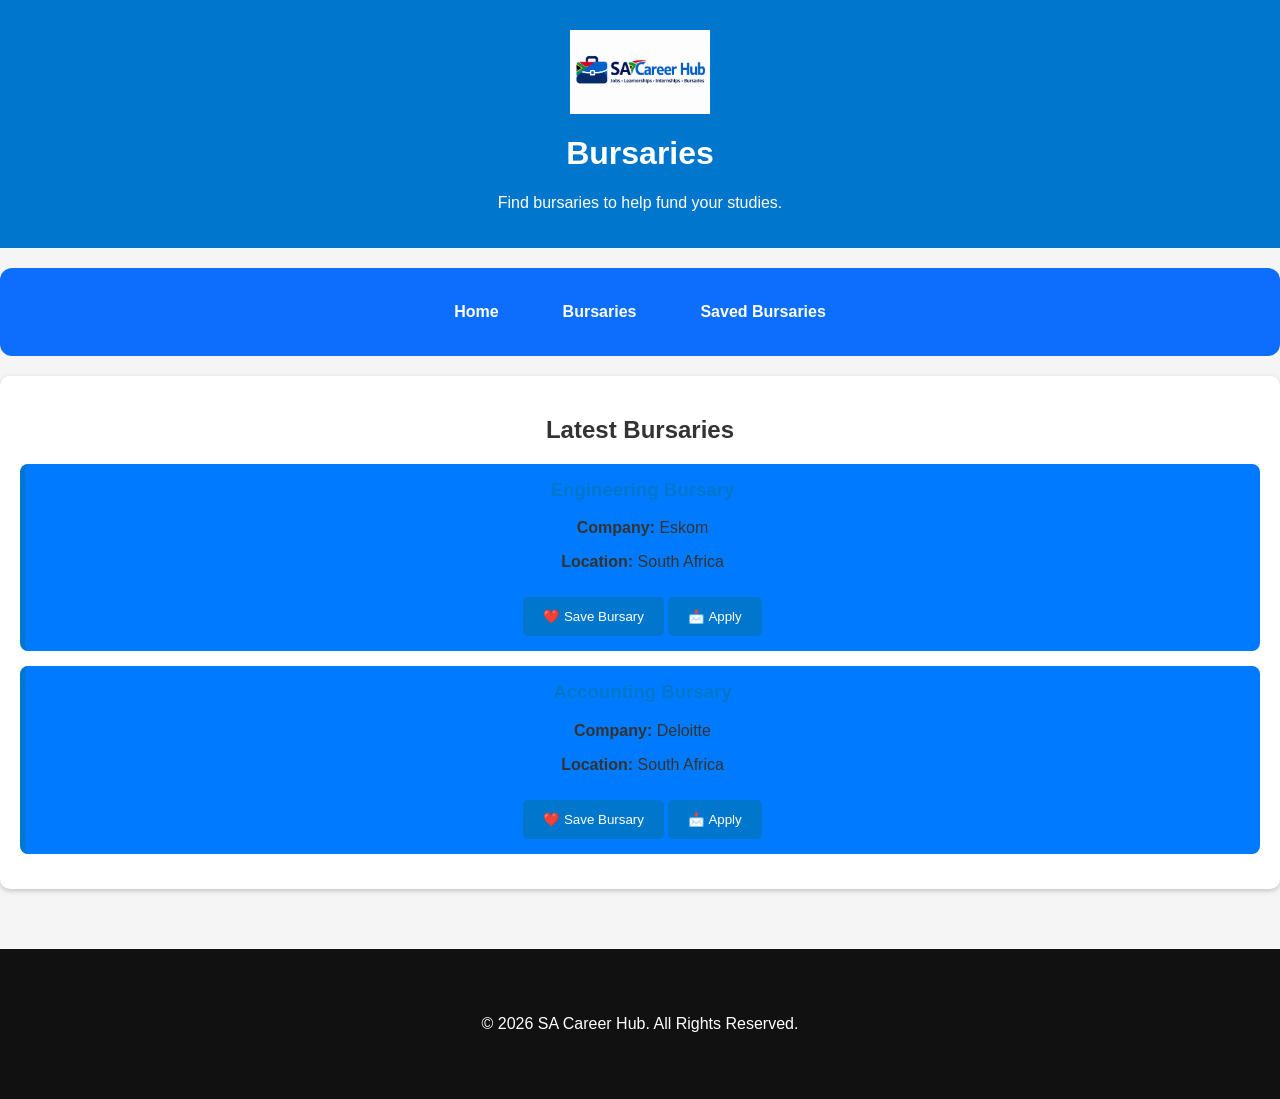
<file: bursaries.html>
<!DOCTYPE html>
<html lang="en">
<head>
    <meta charset="UTF-8">
    <meta name="viewport" content="width=device-width, initial-scale=1.0">
    <title>Bursaries - SA Career Hub</title>
    <link rel="stylesheet" href="style.css">
</head>
<body>

<header>
    <img src="b146e53d-516e-44bf-bb7c-bf73e4a77586.png" class="logo" alt="SA Career Hub Logo">
    <h1>Bursaries</h1>
    <p>Find bursaries to help fund your studies.</p>
</header>

<nav>
    <a href="index.html">Home</a>
    <a href="bursaries.html">Bursaries</a>
    <a href="savedbursaries.html">Saved Bursaries</a>
</nav>

<section class="card">

<h2>Latest Bursaries</h2>

<div class="job">

    <h3>Engineering Bursary</h3>

    <p><strong>Company:</strong> Eskom</p>

    <p><strong>Location:</strong> South Africa</p>

    <button onclick="saveBursary('Engineering Bursary')">
        ❤️ Save Bursary
    </button>
    <button onclick="applyForOpportunity('Engineering Bursary')">
    📩 Apply
    </button>

</div>


<div class="job">

    <h3>Accounting Bursary</h3>

    <p><strong>Company:</strong> Deloitte</p>

    <p><strong>Location:</strong> South Africa</p>

    <button onclick="saveBursary('Accounting Bursary')">
        ❤️ Save Bursary
    </button>
    
<button onclick="applyForOpportunity('Accounting Bursary')">
    📩 Apply
</button>
</div>

</section>

<footer>
<p>© 2026 SA Career Hub. All Rights Reserved.</p>
</footer>

<script src="script.js"></script>

</body>
</html>
</file>
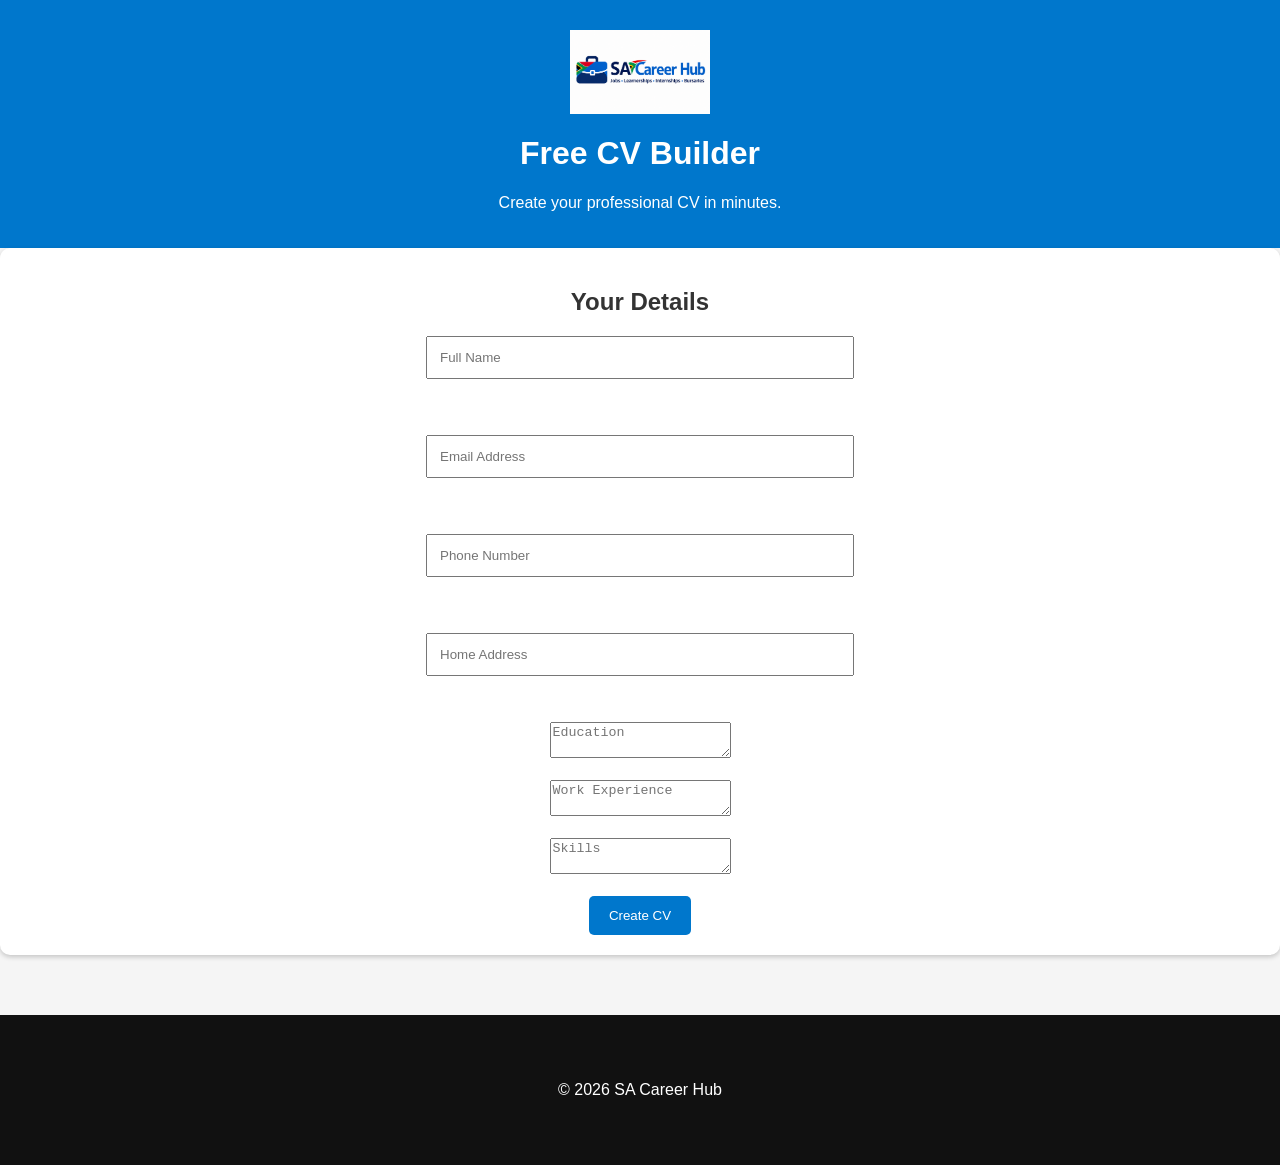
<file: cv-builder.html>
<!DOCTYPE html>
<html lang="en">
<head>
    <meta charset="UTF-8">
    <meta name="viewport" content="width=device-width, initial-scale=1.0">
    <title>CV Builder - SA Career Hub</title>
    <link rel="stylesheet" href="style.css">
</head>

<body>

<header>
    <img src="b146e53d-516e-44bf-bb7c-bf73e4a77586.png" class="logo">
    <h1>Free CV Builder</h1>
    <p>Create your professional CV in minutes.</p>
</header>

<section class="card">

<h2>Your Details</h2>

<input type="text" placeholder="Full Name"><br><br>

<input type="email" placeholder="Email Address"><br><br>

<input type="text" placeholder="Phone Number"><br><br>

<input type="text" placeholder="Home Address"><br><br>

<textarea placeholder="Education"></textarea><br><br>

<textarea placeholder="Work Experience"></textarea><br><br>

<textarea placeholder="Skills"></textarea><br><br>

<button>Create CV</button>

</section>

<footer>
<p>© 2026 SA Career Hub</p>
</footer>

</body>
</html>
</file>
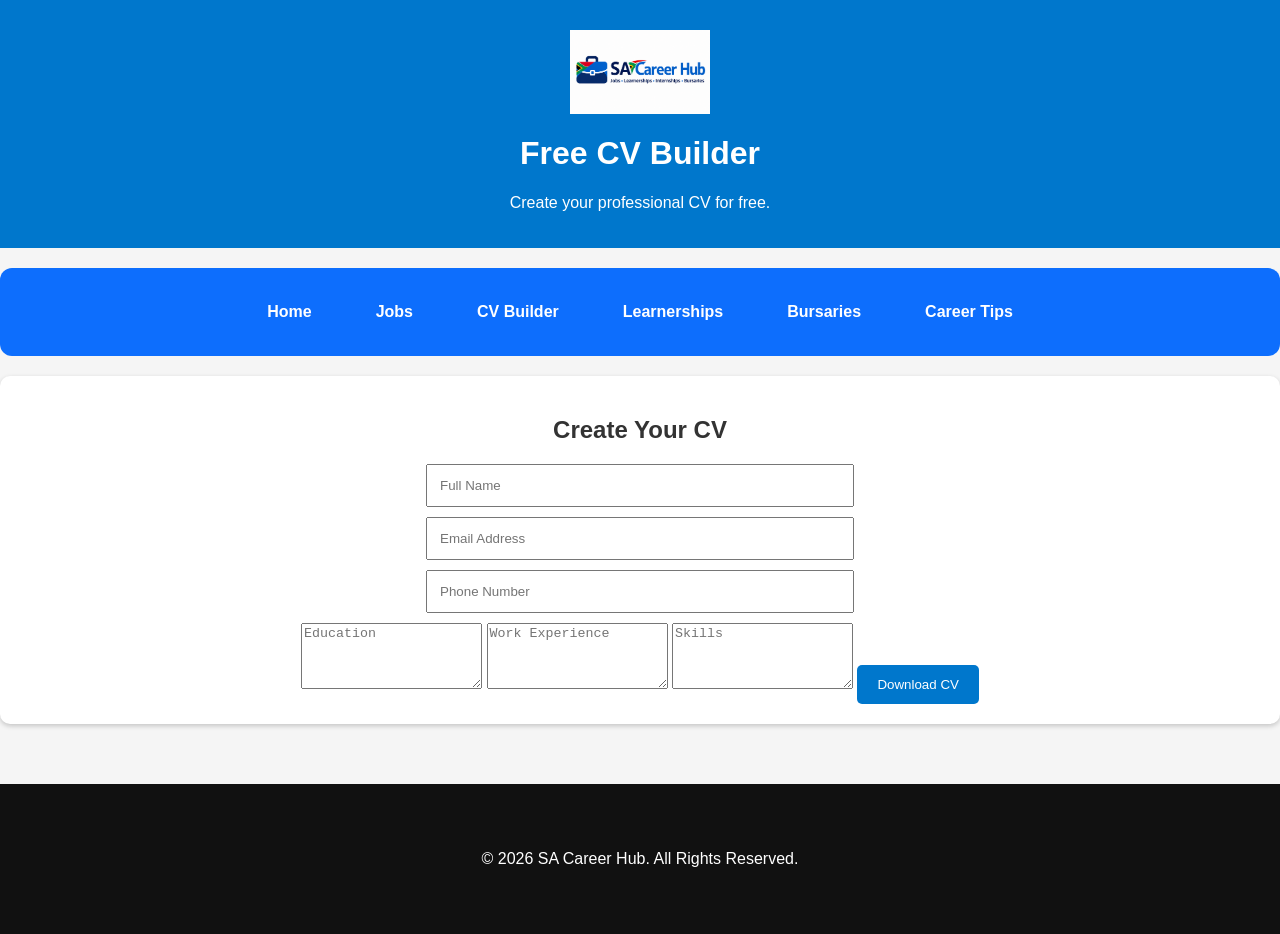
<file: cvbuilder.html>
<!DOCTYPE html>
<html lang="en">
<head>
    <meta charset="UTF-8">
    <meta name="viewport" content="width=device-width, initial-scale=1.0">
    <title>CV Builder - SA Career Hub</title>
    <link rel="stylesheet" href="style.css">
</head>
<body>

<header>
    <img src="b146e53d-516e-44bf-bb7c-bf73e4a77586.png" class="logo">
    <h1>Free CV Builder</h1>
    <p>Create your professional CV for free.</p>
</header>

<nav>
    <a href="index.html">Home</a>
    <a href="jobs.html">Jobs</a>
    <a href="cvbuilder.html">CV Builder</a>
    <a href="learnerships.html">Learnerships</a>
    <a href="bursaries.html">Bursaries</a>
    <a href="careertips.html">Career Tips</a>
</nav>
<section class="card">
    <h2>Create Your CV</h2>

    <input type="text" id="name" placeholder="Full Name">

    <input type="email" id="email" placeholder="Email Address">

    <input type="text" id="phone" placeholder="Phone Number">

    <textarea id="education" placeholder="Education" rows="4"></textarea>

    <textarea id="experience" placeholder="Work Experience" rows="4"></textarea>

    <textarea id="skills" placeholder="Skills" rows="4"></textarea>

    <button id="downloadCV">Download CV</button>
</section>
<footer>
    <p>© 2026 SA Career Hub. All Rights Reserved.</p>
</footer>

<script src="script.js"></script>

</body>
</html>
</file>
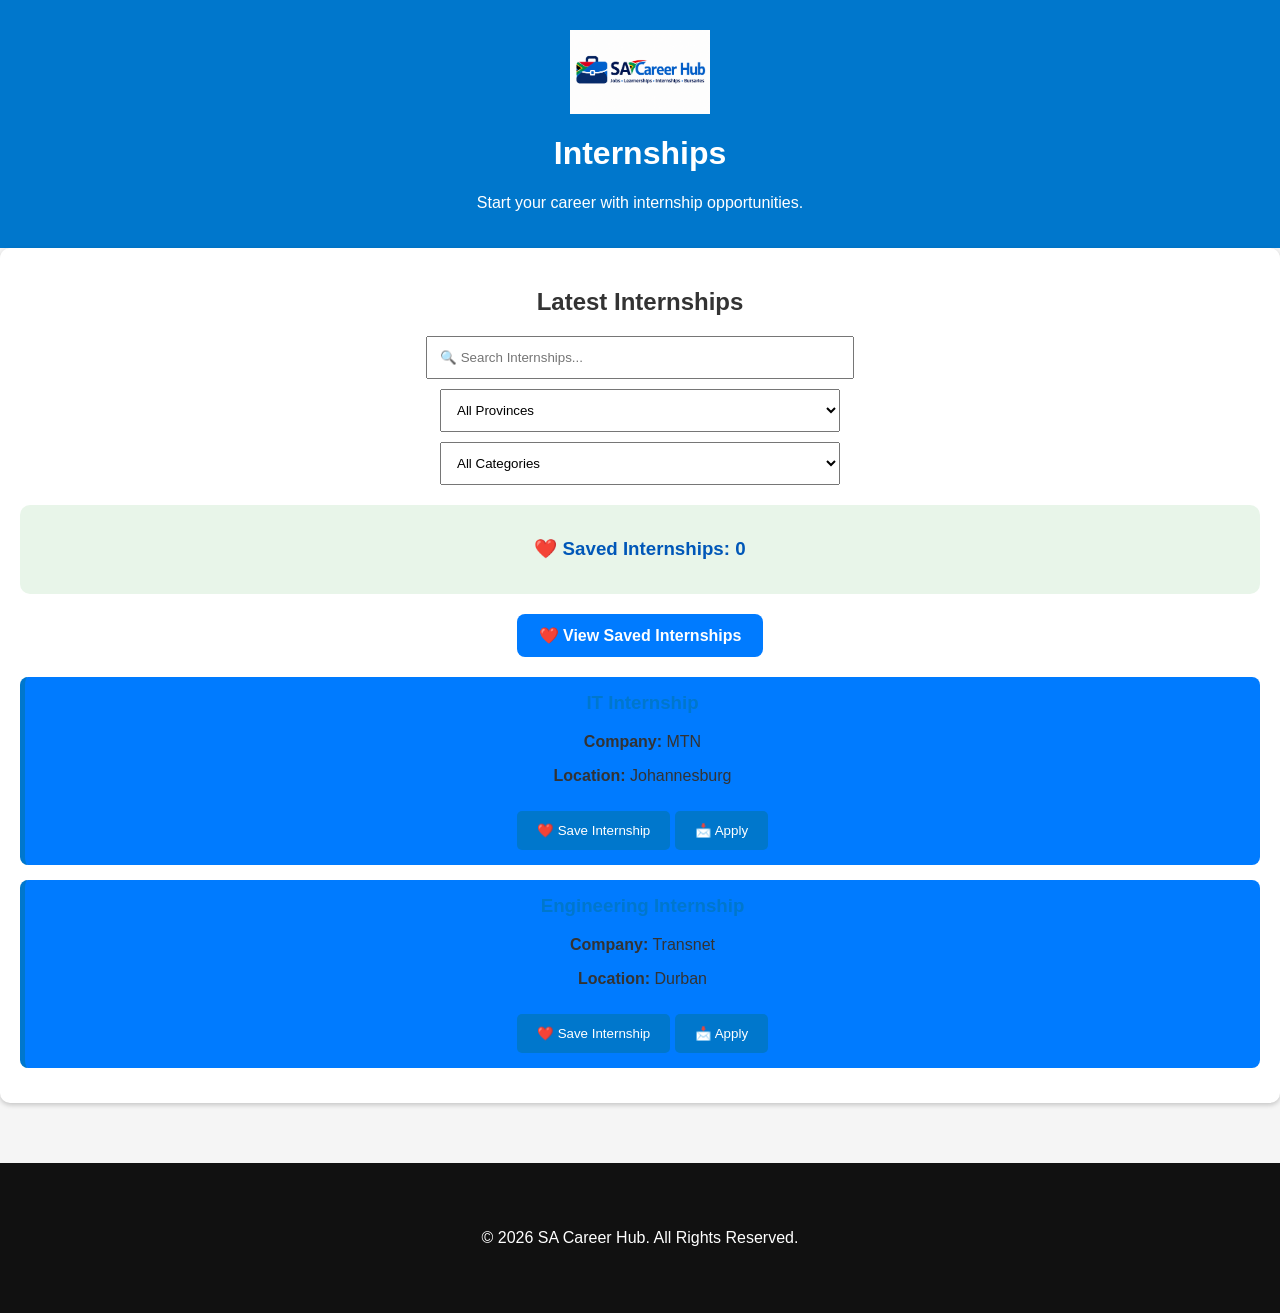
<file: internships.html>
<!DOCTYPE html>
<html lang="en">
<head>
    <meta charset="UTF-8">
    <meta name="viewport" content="width=device-width, initial-scale=1.0">
    <title>Internships - SA Career Hub</title>
    <link rel="stylesheet" href="style.css">
</head>
<body>

<header>
    <img src="b146e53d-516e-44bf-bb7c-bf73e4a77586.png" class="logo" alt="SA Career Hub Logo">
    <h1>Internships</h1>
    <p>Start your career with internship opportunities.</p>
</header>

<section class="card">

<h2>Latest Internships</h2>
    <div class="internship-search">

    <input
        type="text"
        id="internshipSearch"
        placeholder="🔍 Search Internships...">

    <div class="internship-filters">

        <select id="internshipProvince">
            <option value="">All Provinces</option>
            <option>Nationwide</option>
            <option>Gauteng</option>
            <option>KwaZulu-Natal</option>
            <option>Western Cape</option>
            <option>Eastern Cape</option>
            <option>Limpopo</option>
            <option>Mpumalanga</option>
            <option>North West</option>
            <option>Free State</option>
            <option>Northern Cape</option>
        </select>

        <select id="internshipCategory">
            <option value="">All Categories</option>
            <option>IT</option>
            <option>Finance</option>
            <option>Engineering</option>
            <option>Government</option>
            <option>Retail</option>
        </select>

    </div>

    </div>
    <div class="saved-counter">

    <h3>
        ❤️ Saved Internships:
        <span id="savedInternshipCount">0</span>
    </h3>

    </div>

    <div style="text-align:center; margin:20px 0;">
    <a href="saved-internships.html"
       style="display:inline-block;
              padding:12px 22px;
              background:#007bff;
              color:white;
              text-decoration:none;
              border-radius:8px;
              font-weight:bold;">
        ❤️ View Saved Internships
    </a>
    </div>

<div class="job" data-province="Gauteng" data-category="IT">
<h3>IT Internship</h3>
<p><strong>Company:</strong> MTN</p>
<p><strong>Location:</strong> Johannesburg</p>
    <button onclick="saveInternship('IT Internship')">
❤️ Save Internship
    </button>
    <button onclick="applyForOpportunity('IT Internship')">
    📩 Apply
    </button>
</div>

<div class="job" data-province="Western Cape" data-category="Finance">
<h3>Engineering Internship</h3>
<p><strong>Company:</strong> Transnet</p>
<p><strong>Location:</strong> Durban</p>
    <button onclick="saveInternship('Engineering Internship')">
❤️ Save Internship
    </button>
    <button onclick="applyForOpportunity('IT Internship')">
    📩 Apply
    </button>
</div>

</section>

<footer>
<p>© 2026 SA Career Hub. All Rights Reserved.</p>
</footer>
 <script src="script.js"></script>   
</body>
</html>
</file>
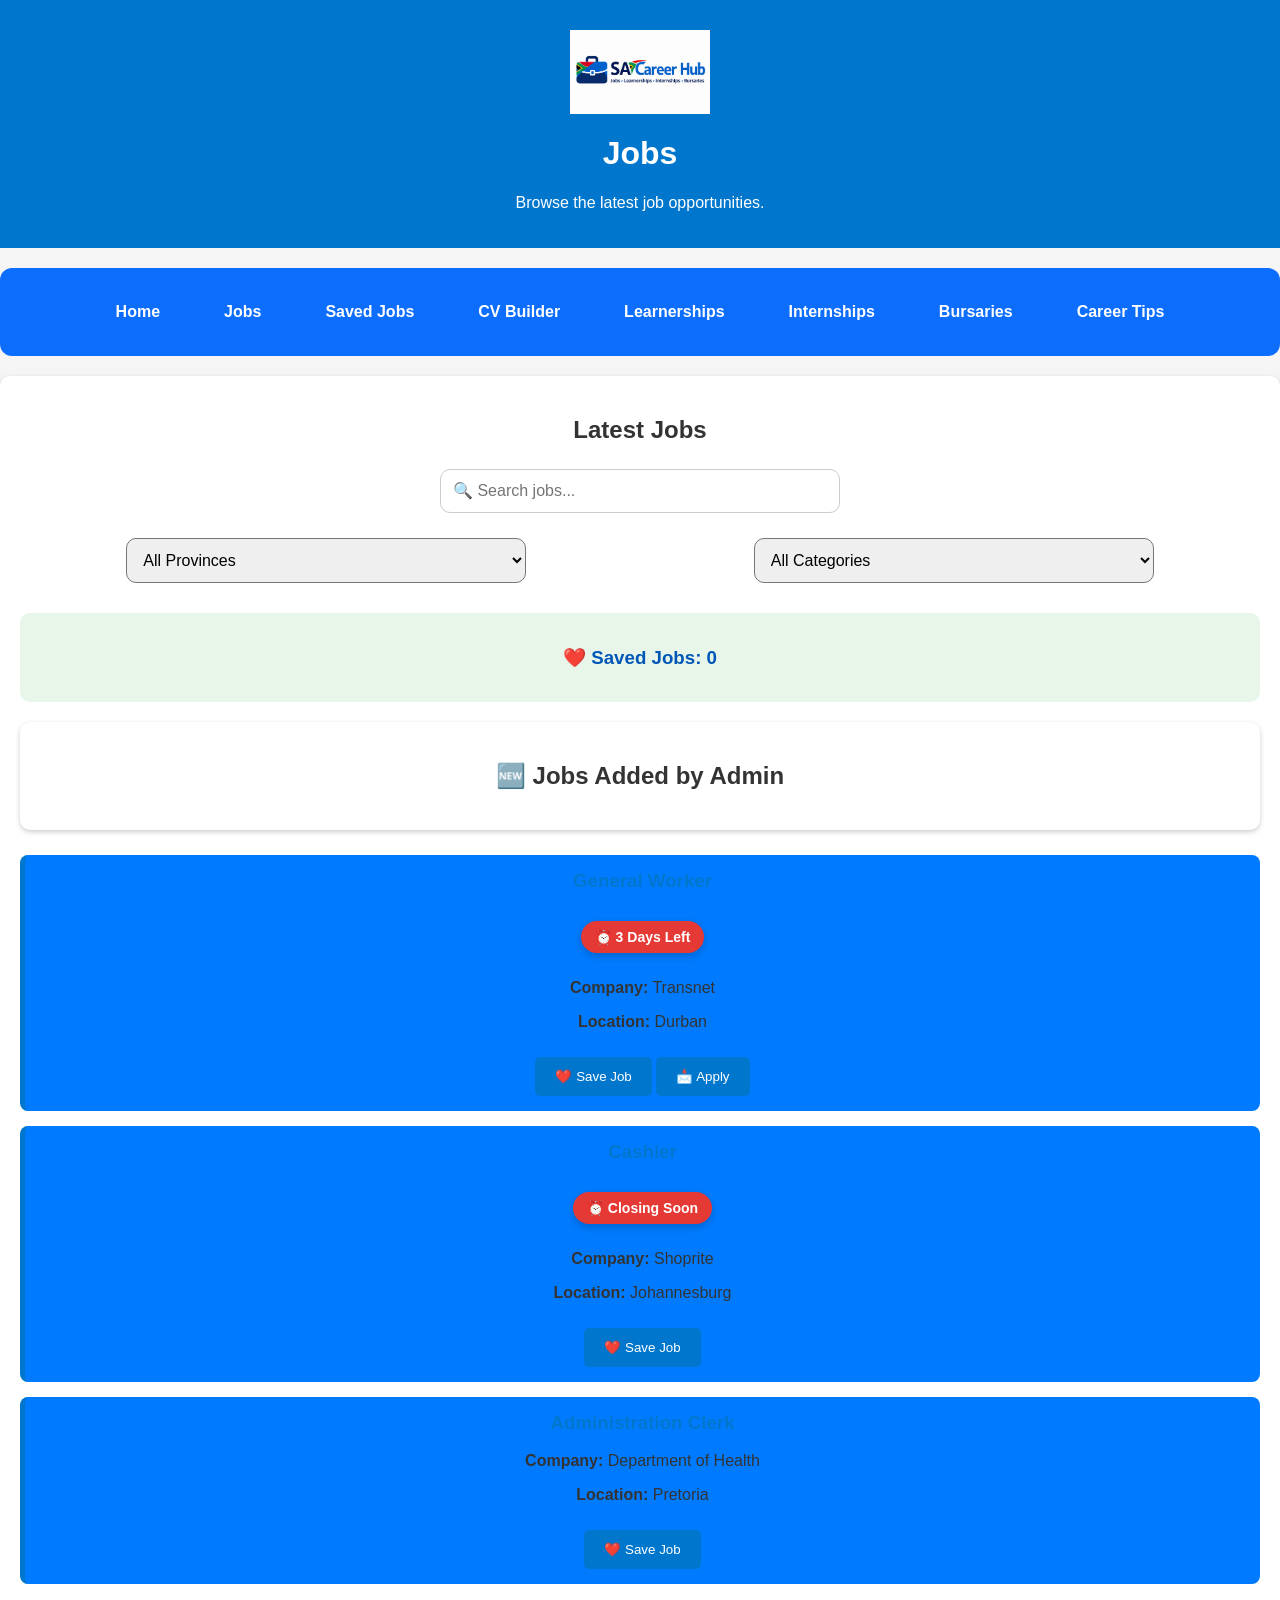
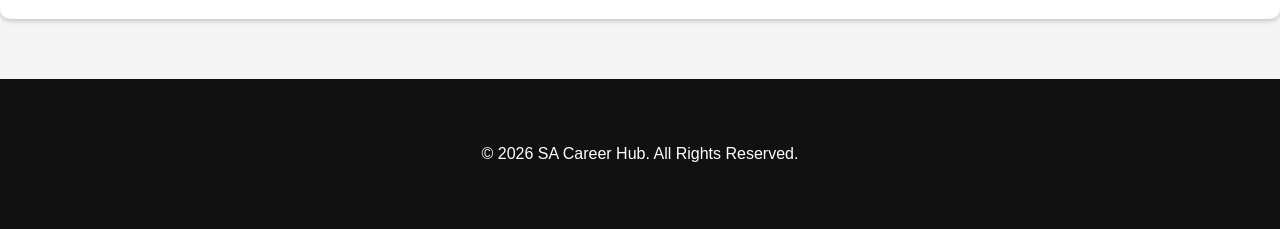
<file: jobs.html>
<!DOCTYPE html>
<html lang="en">
<head>
    <meta charset="UTF-8">
    <meta name="viewport" content="width=device-width, initial-scale=1.0">
    <title>Jobs - SA Career Hub</title>
    <link rel="stylesheet" href="style.css">
</head>
<body>

<header>
    <img src="b146e53d-516e-44bf-bb7c-bf73e4a77586.png" class="logo" alt="SA Career Hub Logo">
    <h1>Jobs</h1>
    <p>Browse the latest job opportunities.</p>
</header>
<nav>
    <a href="index.html">Home</a>
    <a href="jobs.html">Jobs</a>
    <a href="savedjobs.html">Saved Jobs</a>
    <a href="cvbuilder.html">CV Builder</a>
    <a href="learnerships.html">Learnerships</a>
    <a href="internships.html">Internships</a>
    <a href="bursaries.html">Bursaries</a>
    <a href="careertips.html">Career Tips</a>
</nav>
<section class="card">
    <h2>Latest Jobs</h2>
<div class="job-search">

<input
type="text"
id="searchInput"
placeholder="🔍 Search jobs...">

<div class="job-filters">

<select id="provinceFilter">

<option value="">All Provinces</option>

<option>Gauteng</option>

<option>KwaZulu-Natal</option>

<option>Western Cape</option>

<option>Eastern Cape</option>

<option>Limpopo</option>

<option>Mpumalanga</option>

<option>Free State</option>

<option>North West</option>

<option>Northern Cape</option>

</select>

<select id="categoryFilter">

<option value="">All Categories</option>

<option>Retail</option>

<option>Administration</option>

<option>Government</option>

<option>Transport</option>

<option>Security</option>

</select>

</div>
    <div class="saved-counter">

<h3>❤️ Saved Jobs:
<span id="savedCount">0</span></h3>

    </div>
    <section class="card">
    <h2>🆕 Jobs Added by Admin</h2>

    <div id="adminJobsContainer"></div>
    </section>

</div>
    <div class="job" data-province="KwaZulu-Natal" data-category="Transport">
        <h3>General Worker</h3>
        <span class="closing-soon">⏰ 3 Days Left</span>
        <p><strong>Company:</strong> Transnet</p>
        <p><strong>Location:</strong> Durban</p>
        <button type="button" onclick="saveSavedJob('General Worker - Transnet')">
    ❤️ Save Job
        </button>
        <button onclick="applyForOpportunity('General Worker - Transnet')">
    📩 Apply
        </button>
    </div>

    <div class="job" data-province="Gauteng" data-category="Retail">
    <h3>Cashier</h3>
        <span class="closing-soon">⏰ Closing Soon</span>
        <p><strong>Company:</strong> Shoprite</p>
        <p><strong>Location:</strong> Johannesburg</p>
        <button onclick="saveSavedJob('Shoprite Cashier')">
    ❤️ Save Job
        </button>
    </div>

    <div class="job" data-province="Gauteng" data-category="Government">
        <h3>Administration Clerk</h3>
        <p><strong>Company:</strong> Department of Health</p>
        <p><strong>Location:</strong> Pretoria</p>
        <button onclick="saveSavedJob('Administration Clerk - Department of Health')">
    ❤️ Save Job
        </button>
    </div>
</section>

<footer>
    <p>© 2026 SA Career Hub. All Rights Reserved.</p>
</footer>
<script src="script.js?v=2.2.1"></script>
</body>
</html>
</file>
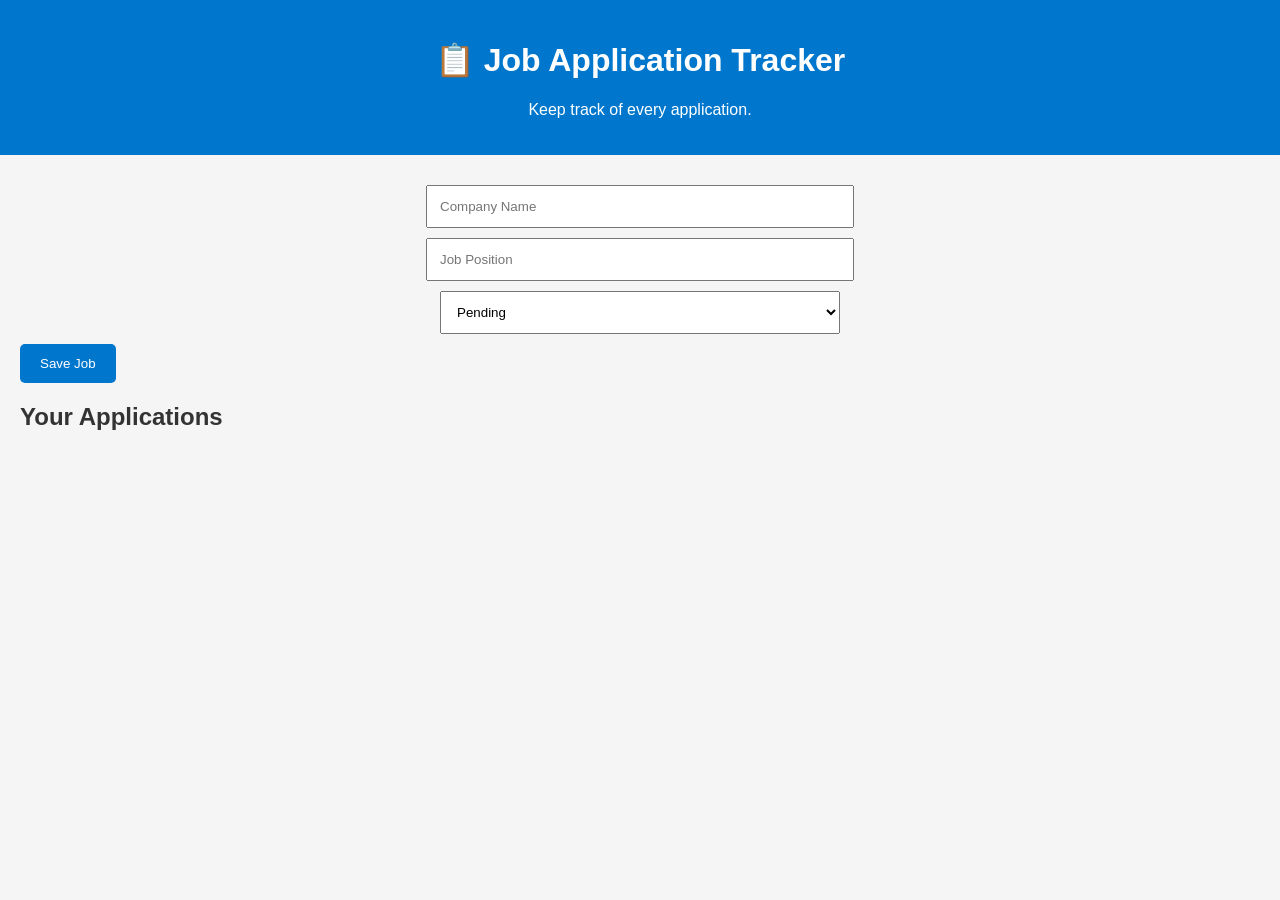
<file: jobtracker.html>
<!DOCTYPE html>
<html lang="en">
<head>
<meta charset="UTF-8">
<meta name="viewport" content="width=device-width, initial-scale=1.0">
<title>Job Tracker | SA Career Hub</title>
<link rel="stylesheet" href="style.css">
</head>

<body>

<header>
<h1>📋 Job Application Tracker</h1>
<p>Keep track of every application.</p>
</header>

<main>

<input type="text" id="company" placeholder="Company Name">

<input type="text" id="position" placeholder="Job Position">

<select id="status">
<option>Pending</option>
<option>Interview</option>
<option>Hired</option>
<option>Rejected</option>
</select>

<button onclick="saveJob()">Save Job</button>

<h2>Your Applications</h2>

<div id="jobList"></div>

</main>

<script src="script.js"></script>

</body>
</html>
</file>
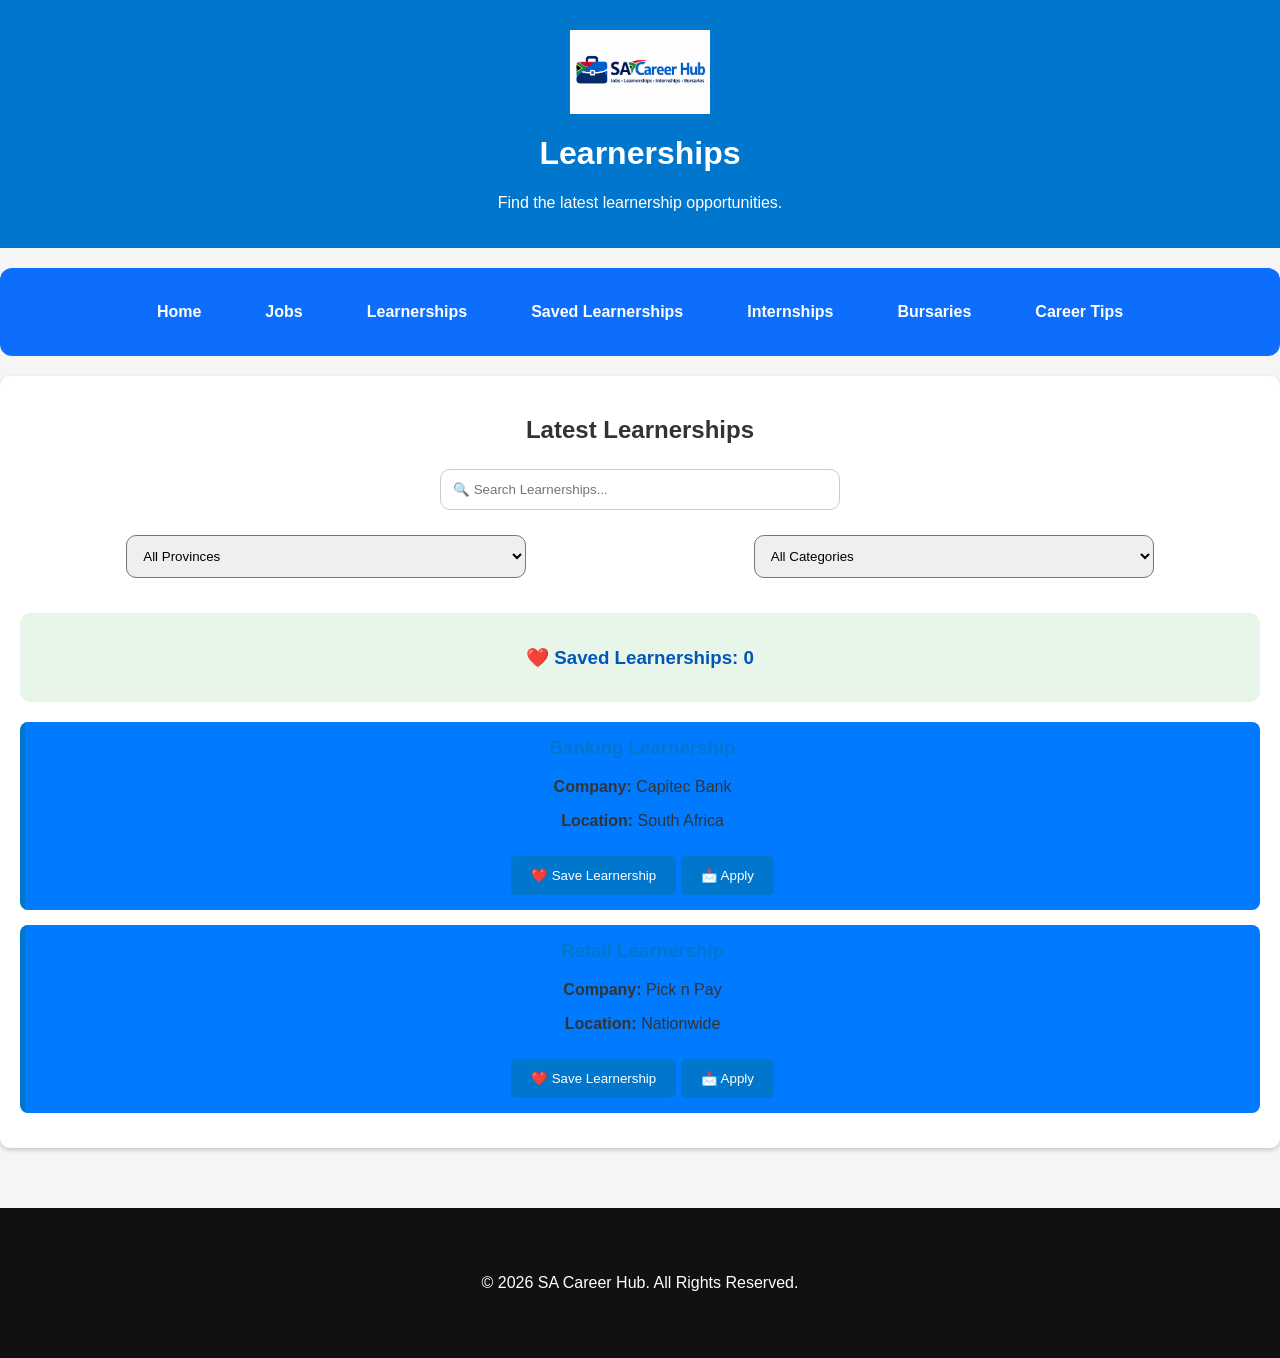
<file: learnerships.html>
<!DOCTYPE html>
<html lang="en">
<head>
    <meta charset="UTF-8">
    <meta name="viewport" content="width=device-width, initial-scale=1.0">
    <title>Learnerships - SA Career Hub</title>
    <link rel="stylesheet" href="style.css">
</head>
<body>

<header>
    <img src="b146e53d-516e-44bf-bb7c-bf73e4a77586.png" class="logo" alt="SA Career Hub Logo">
    <h1>Learnerships</h1>
    <p>Find the latest learnership opportunities.</p>
</header>
    <nav>

<a href="index.html">Home</a>

<a href="jobs.html">Jobs</a>

<a href="learnerships.html">Learnerships</a>

<a href="savedlearnerships.html">Saved Learnerships</a>

<a href="internships.html">Internships</a>

<a href="bursaries.html">Bursaries</a>

<a href="careertips.html">Career Tips</a>

    </nav>

<section class="card">

<h2>Latest Learnerships</h2>
    <div class="learnership-search">

<input
type="text"
id="learnershipSearch"
placeholder="🔍 Search Learnerships...">

<div class="learnership-filters">

<select id="learnershipProvince">

<option value="">All Provinces</option>
    <option>Nationwide</option>

<option>Gauteng</option>

<option>KwaZulu-Natal</option>

<option>Western Cape</option>

<option>Eastern Cape</option>

<option>Limpopo</option>

<option>Mpumalanga</option>

<option>North West</option>

<option>Free State</option>

<option>Northern Cape</option>

</select>

<select id="learnershipCategory">

<option value="">All Categories</option>

<option>Retail</option>

<option>Banking</option>

<option>Government</option>

<option>Engineering</option>

<option>IT</option>

</select>

</div>

    </div>
<div class="saved-counter">

<h3>❤️ Saved Learnerships:
<span id="savedLearnershipCount">0</span></h3>

</div>
<div class="job" data-province="Gauteng" data-category="Banking">
<h3>Banking Learnership</h3>
<p><strong>Company:</strong> Capitec Bank</p>
<p><strong>Location:</strong> South Africa</p>
    <button onclick="alert('Button works'); saveLearnership('Banking Learnership - Capitec Bank')">
❤️ Save Learnership
    </button>
    <button onclick="applyForOpportunity('Banking Learnership')">
    📩 Apply
    </button>
</div>

<div class="job" data-province="Nationwide" data-category="Retail">
<h3>Retail Learnership</h3>
<p><strong>Company:</strong> Pick n Pay</p>
<p><strong>Location:</strong> Nationwide</p>
    <button onclick="saveLearnership('Retail Learnership - Pick n Pay')">
❤️ Save Learnership
    </button>
    <button onclick="applyForOpportunity('Banking Learnership')">
    📩 Apply
    </button>
</div>

</section>

<footer>
<p>© 2026 SA Career Hub. All Rights Reserved.</p>
</footer>
<script src="script.js"></script>
</body>
</html>
</file>
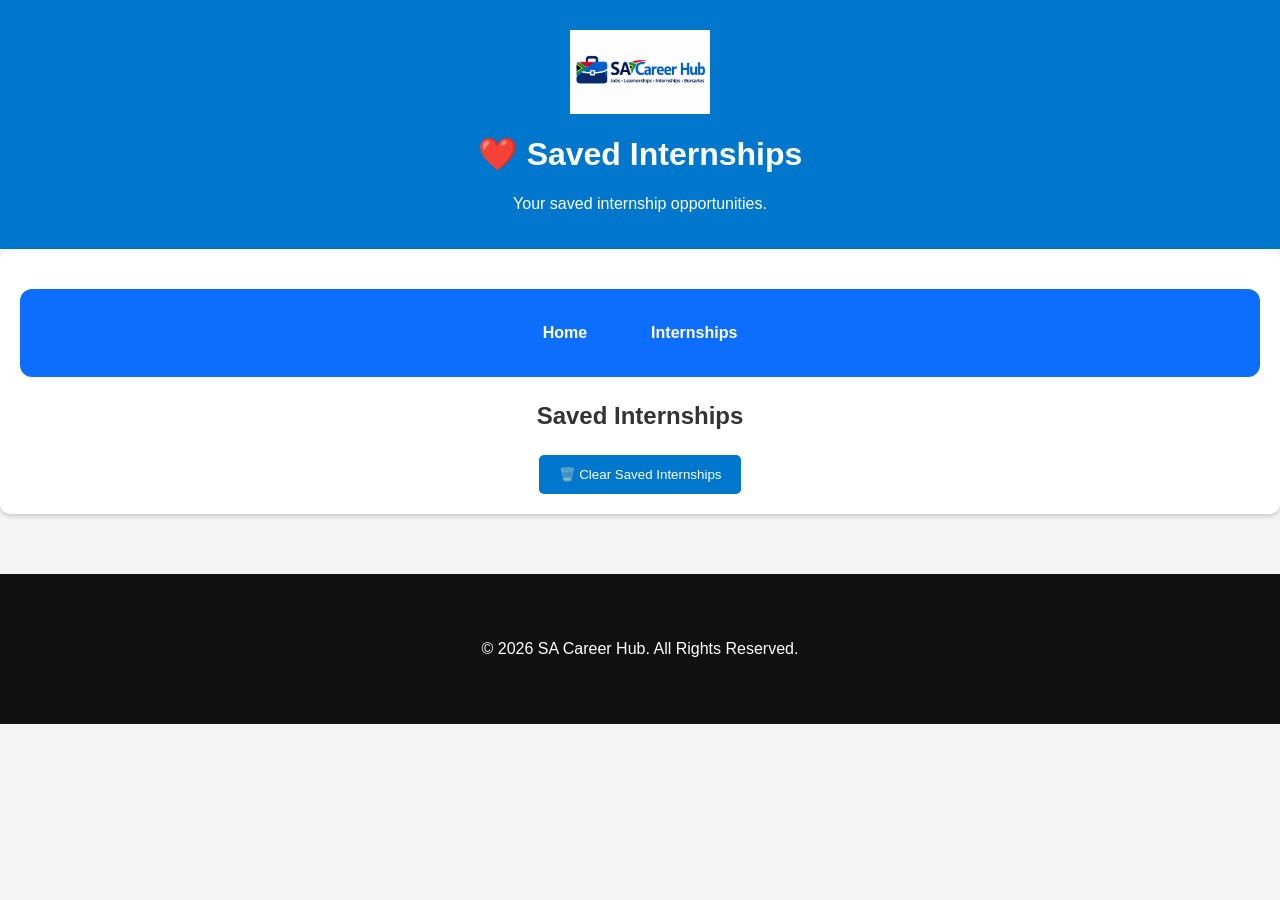
<file: saved-internships.html>
<!DOCTYPE html>
<html lang="en">

<head>
    <meta charset="UTF-8">
    <meta name="viewport" content="width=device-width, initial-scale=1.0">

    <title>Saved Internships - SA Career Hub</title>

    <link rel="stylesheet" href="style.css">
</head>

<body>

<header>

    <img
        src="b146e53d-516e-44bf-bb7c-bf73e4a77586.png"
        class="logo"
        alt="SA Career Hub Logo"
    >

    <h1>❤️ Saved Internships</h1>

    <p>Your saved internship opportunities.</p>

</header>


<section class="card">

    <nav style="text-align:center; margin-bottom:25px;">

        <a href="index.html"
           style="margin:10px; font-weight:bold;">
            Home
        </a>

        <a href="internships.html"
           style="margin:10px; font-weight:bold;">
            Internships
        </a>

    </nav>


    <h2 style="text-align:center;">
        Saved Internships
    </h2>


    <div
        id="savedInternshipsList"
        style="margin-top:20px;">
    </div>


    <div style="text-align:center; margin-top:25px;">

        <button
            id="clearSavedInternshipsBtn">
            🗑️ Clear Saved Internships
        </button>

    </div>

</section>


<footer>

    <p>
        © 2026 SA Career Hub. All Rights Reserved.
    </p>

</footer>


<script src="script.js"></script>

</body>

</html>
</file>
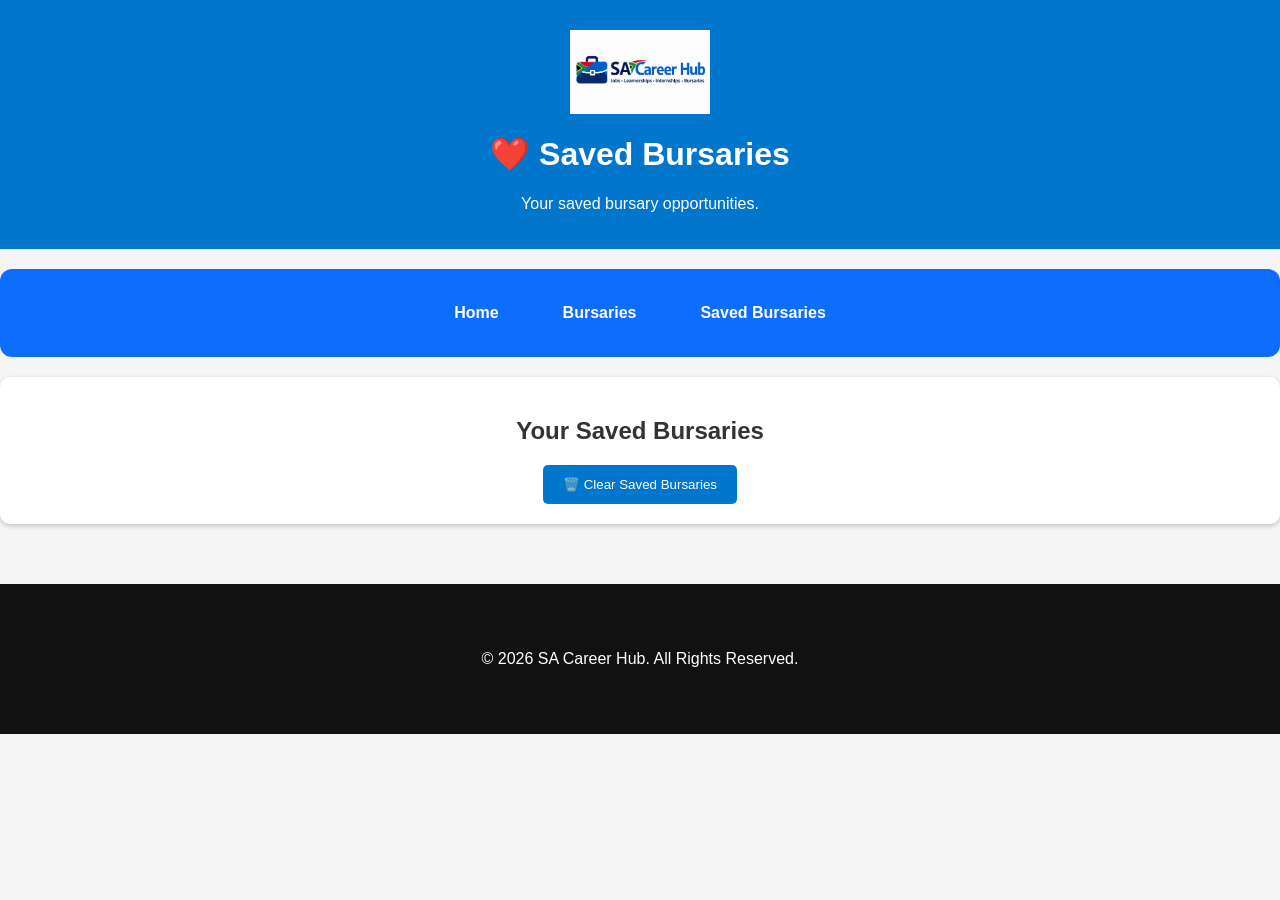
<file: savedbursaries.html>
<!DOCTYPE html>
<html lang="en">

<head>
    <meta charset="UTF-8">
    <meta name="viewport" content="width=device-width, initial-scale=1.0">
    <title>Saved Bursaries | SA Career Hub</title>

    <link rel="stylesheet" href="style.css">
</head>

<body>

<header>
    <img src="b146e53d-516e-44bf-bb7c-bf73e4a77586.png"
         class="logo"
         alt="SA Career Hub Logo">

    <h1>❤️ Saved Bursaries</h1>
    <p>Your saved bursary opportunities.</p>
</header>

<nav>
    <a href="index.html">Home</a>
    <a href="bursaries.html">Bursaries</a>
    <a href="savedbursaries.html">Saved Bursaries</a>
</nav>

<section class="card">

    <h2>Your Saved Bursaries</h2>

    <ul id="savedBursariesList"></ul>

    <button id="clearSavedBursariesBtn">
        🗑️ Clear Saved Bursaries
    </button>

</section>

<footer>
    <p>© 2026 SA Career Hub. All Rights Reserved.</p>
</footer>

<script src="script.js"></script>

</body>
</html>
</file>
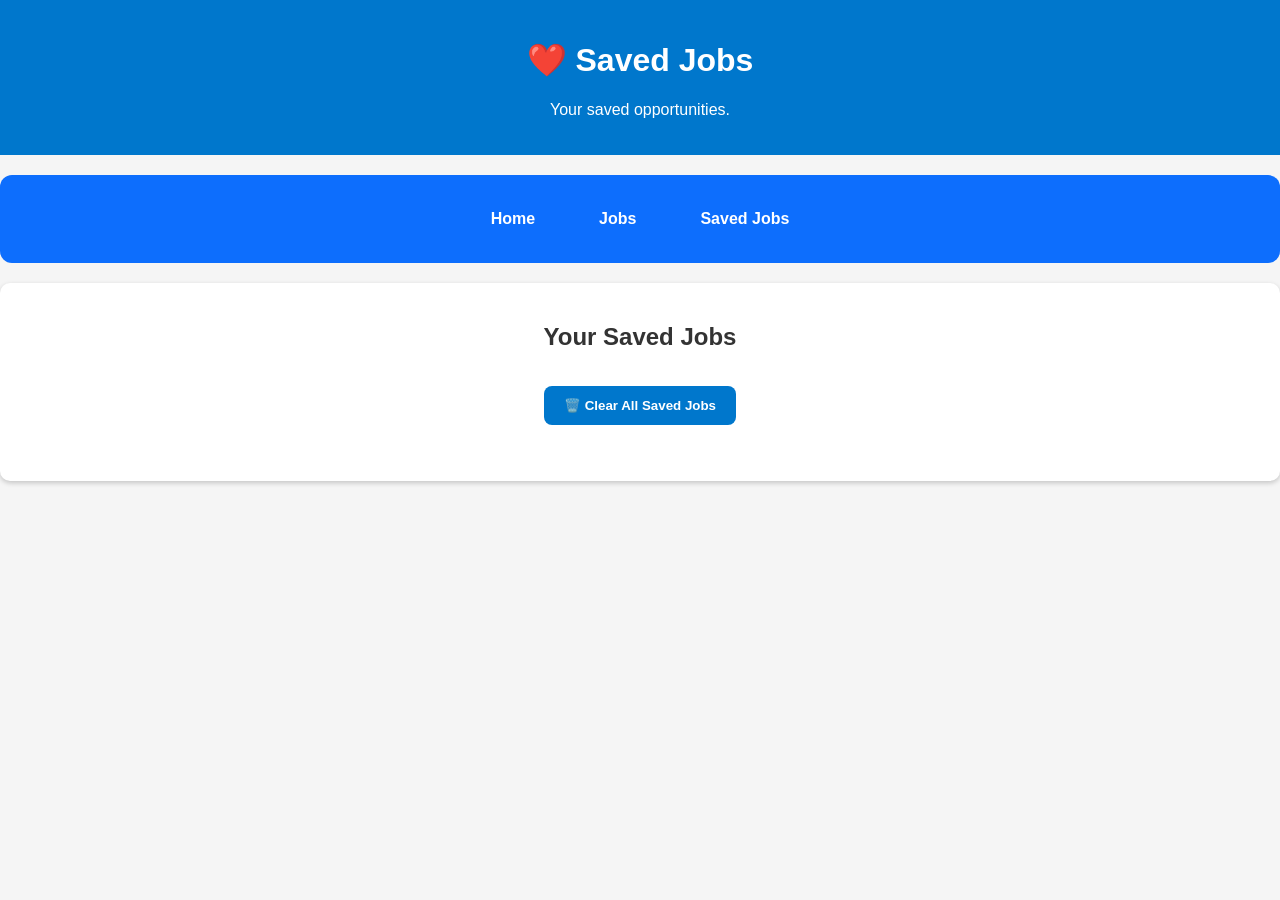
<file: savedjobs.html>
<!DOCTYPE html>
<html lang="en">

<head>

<meta charset="UTF-8">

<meta name="viewport" content="width=device-width, initial-scale=1.0">

<title>Saved Jobs | SA Career Hub</title>

<link rel="stylesheet" href="style.css">

</head>

<body>

<header>

<h1>❤️ Saved Jobs</h1>

<p>Your saved opportunities.</p>

</header>

<nav>

<a href="index.html">Home</a>

<a href="jobs.html">Jobs</a>

<a href="savedjobs.html">Saved Jobs</a>

</nav>

<section class="card">

<h2>Your Saved Jobs</h2>
  <button id="clearSavedJobsBtn">
🗑️ Clear All Saved Jobs
  </button>

<ul id="savedJobsList">

</ul>

</section>

<script src="script.js"></script>

</body>

</html>
</file>
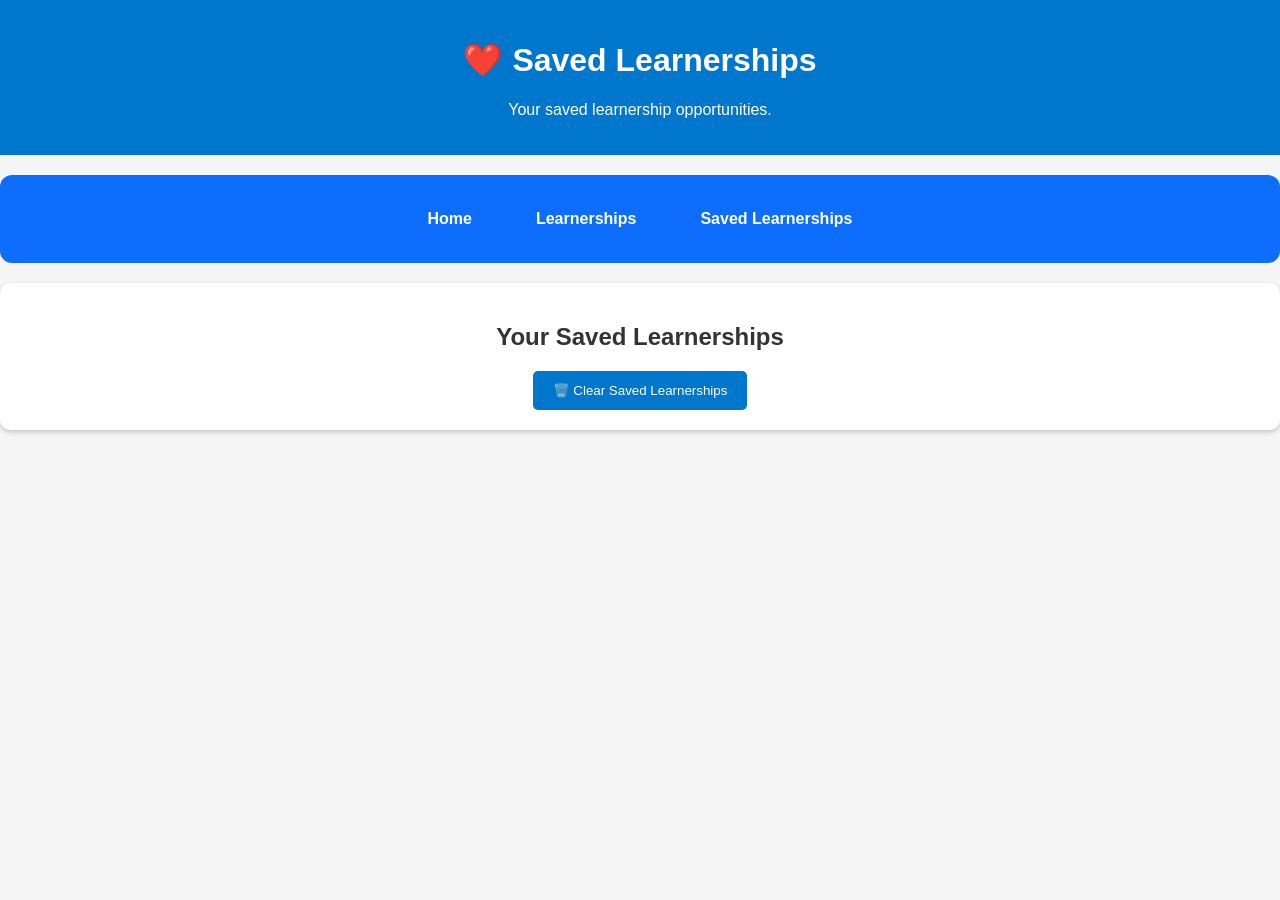
<file: savedlearnerships.html>
<!DOCTYPE html>
<html lang="en">
<head>
    <meta charset="UTF-8">
    <meta name="viewport" content="width=device-width, initial-scale=1.0">
    <title>Saved Learnerships | SA Career Hub</title>
    <link rel="stylesheet" href="style.css">
</head>
<body>

<header>
    <h1>❤️ Saved Learnerships</h1>
    <p>Your saved learnership opportunities.</p>
</header>

<nav>
    <a href="index.html">Home</a>
    <a href="learnerships.html">Learnerships</a>
    <a href="savedlearnerships.html">Saved Learnerships</a>
</nav>

<section class="card">

    <h2>Your Saved Learnerships</h2>

    <ul id="savedLearnershipsList"></ul>

    <button onclick="clearSavedLearnerships()">
    🗑️ Clear Saved Learnerships
    </button>

</section>

<script src="script.js"></script>

</body>
</html>
</file>
<file: style.css>
body {
  margin: 0;
  font-family: Arial, sans-serif;
  background: #f4f7fb;
  color: #333;
}

header {
  background: #0057b8;
  color: white;
  text-align: center;
  padding: 30px 20px;
}

nav {
  background: #003d82;
  display: flex;
  flex-wrap: wrap;
  justify-content: center;
  padding: 12px;
}

nav a {
  color: white;
  text-decoration: none;
  margin: 8px 15px;
  font-weight: bold;
}

.hero {
  text-align: center;
  padding: 40px 20px;
}

.hero input {
  width: 70%;
  max-width: 350px;
  padding: 12px;
  border: 1px solid #ccc;
  border-radius: 6px;
}

.hero button {
  padding: 12px 20px;
  margin-left: 8px;
  background: #0057b8;
  color: white;
  border: none;
  border-radius: 6px;
  cursor: pointer;
}

.features {
  display: grid;
  grid-template-columns: repeat(auto-fit, minmax(220px, 1fr));
  gap: 20px;
  padding: 30px;
}

.card {
  background: white;
  padding: 20px;
  border-radius: 10px;
  box-shadow: 0 2px 8px rgba(0,0,0,0.1);
  text-align: center;
}

.card h3 {
  color: #0057b8;
}

footer {
  background: #003d82;
  color: white;
  text-align: center;
  padding: 20px;
  margin-top: 30px;
}
body {
  margin: 0;
  font-family: Arial, sans-serif;
  background: #f5f5f5;
}

header {
  background: #0077cc;
  color: white;
  text-align: center;
  padding: 20px;
}

nav {
  background: #005fa3;
  padding: 10px;
  text-align: center;
}

nav a {
  color: white;
  text-decoration: none;
  margin: 10px;
  font-weight: bold;
}

main {
  padding: 20px;
}

.card {
  background: white;
  padding: 20px;
  margin-bottom: 20px;
  border-radius: 10px;
  box-shadow: 0 2px 5px rgba(0,0,0,0.2);
}

button {
  background: #0077cc;
  color: white;
  border: none;
  padding: 12px 20px;
  border-radius: 5px;
  cursor: pointer;
}

button:hover {
  background: #005fa3;
}

footer {
  background: #222;
  color: white;
  text-align: center;
  padding: 15px;
}
.job {
  background: #f9f9f9;
  padding: 15px;
  margin: 15px 0;
  border-radius: 8px;
  border-left: 5px solid #0077cc;
}

.job h3 {
  margin-top: 0;
  color: #0077cc;
}

.job button {
  margin-top: 10px;
}
.dark-mode {
    background-color: #121212;
    color: white;
}

.dark-mode .card {
    background-color: #1e1e1e;
    color: white;
}

.dark-mode input {
    background-color: #333;
    color: white;
    border: 1px solid #666;
}

.dark-mode button {
    background-color: #444;
    color: white;
}
.logo {
    width: 140px;
    height: auto;
    display: block;
    margin: 10px auto;
}
header img {
    width: 180px;
    max-width: 90%;
    height: auto;
}
.stats{
    display:flex;
    justify-content:center;
    flex-wrap:wrap;
    gap:20px;
    margin:40px 20px;
}

.stat-box{
    background:white;
    padding:20px;
    border-radius:10px;
    text-align:center;
    width:120px;
    box-shadow:0 2px 8px rgba(0,0,0,0.1);
}

.stat-box h2{
    color:#0077cc;
    margin:0;
}

.stat-box p{
    margin-top:10px;
}
.categories{
    display:flex;
    flex-wrap:wrap;
    gap:10px;
    justify-content:center;
    margin-top:15px;
}

.categories button{
    background:#0077cc;
    color:white;
    border:none;
    padding:10px 15px;
    border-radius:25px;
    cursor:pointer;
    font-size:15px;
}

.categories button:hover{
    background:#005fa3;
}
.career-tip{
    background:#ffffff;
    margin:20px;
    padding:20px;
    border-radius:15px;
    text-align:center;
    box-shadow:0 5px 15px rgba(0,0,0,.1);
}

body.dark-mode .career-tip{
    background:#222;
    color:white;
}

.career-tip button{
    margin-top:15px;
    padding:10px 20px;
    border:none;
    border-radius:8px;
    cursor:pointer;
  }
#jobList{
    margin-top:20px;
}

.job-item{
    background:white;
    padding:15px;
    margin:15px 0;
    border-radius:10px;
    box-shadow:0 2px 8px rgba(0,0,0,.1);
}

.dark-mode .job-item{
    background:#222;
    color:white;
}

input,select{
    width:90%;
    max-width:400px;
    display:block;
    margin:10px auto;
    padding:12px;
  }
.status{
    padding:6px 12px;
    border-radius:20px;
    color:white;
    font-weight:bold;
}

.pending{
    background:orange;
}

.interview{
    background:#0077cc;
}

.hired{
    background:green;
}

.rejected{
    background:red;
}
/* Your existing CSS */

.dashboard{

padding:40px 20px;

text-align:center;

}

.dashboard-grid{

display:grid;

grid-template-columns:repeat(auto-fit,minmax(180px,1fr));

gap:20px;

margin-top:25px;

}

.dashboard-card{

background:white;

padding:20px;

border-radius:12px;

box-shadow:0 2px 8px rgba(0,0,0,.15);

text-align:center;

}

.dark-mode .dashboard-card{

background:#222;

color:white;

}

.dashboard-card h3{

font-size:2rem;

margin-bottom:10px;

color:#0d6efd;

}

.dashboard-card p{

margin:0;

font-size:16px;

}
.stats{
padding:60px 20px;
text-align:center;
}

.stats-grid{
display:grid;
grid-template-columns:repeat(auto-fit,minmax(170px,1fr));
gap:20px;
margin-top:30px;
}

.stat-card{
background:#0b74c9;
color:white;
padding:25px;
border-radius:15px;
box-shadow:0 8px 20px rgba(0,0,0,.15);
transition:.3s;
}

.stat-card:hover{
transform:translateY(-6px);
}

.dark-mode .stat-card{
background:#333;
}

.stat-card h3{
font-size:2rem;
margin-bottom:10px;
}

.stat-card p{
font-size:1rem;
}
.featured-jobs{
padding:60px 20px;
text-align:center;
}

.featured-grid{
display:grid;
grid-template-columns:repeat(auto-fit,minmax(250px,1fr));
gap:20px;
margin-top:30px;
}

.featured-card{
background:white;
padding:25px;
border-radius:15px;
box-shadow:0 5px 15px rgba(0,0,0,.15);
transition:.3s;
}

.dark-mode .featured-card{
background:#222;
color:white;
}

.featured-card:hover{
transform:translateY(-8px);
}

.featured-card button{
margin-top:15px;
padding:10px 20px;
border:none;
border-radius:8px;
cursor:pointer;
font-size:16px;
}
.quick-actions{
padding:60px 20px;
text-align:center;
}

.quick-grid{
display:grid;
grid-template-columns:repeat(auto-fit,minmax(220px,1fr));
gap:20px;
margin-top:30px;
}

.quick-card{
display:block;
padding:25px;
background:#ffffff;
border-radius:15px;
text-decoration:none;
color:#222;
box-shadow:0 6px 15px rgba(0,0,0,.15);
transition:.3s;
}

.quick-card:hover{
transform:translateY(-6px);
}

.dark-mode .quick-card{
background:#222;
color:#fff;
}

.quick-card h3{
margin-bottom:10px;
}
.latest-opportunities{
padding:60px 20px;
}

.latest-opportunities h2{
text-align:center;
margin-bottom:30px;
}

.opportunity-list{
display:flex;
flex-direction:column;
gap:15px;
}

.opportunity-item{
display:flex;
align-items:center;
gap:15px;
background:#fff;
padding:18px;
border-radius:12px;
box-shadow:0 5px 12px rgba(0,0,0,.1);
}

.dark-mode .opportunity-item{
background:#222;
color:#fff;
}

.badge{
padding:6px 12px;
border-radius:20px;
font-size:12px;
font-weight:bold;
color:white;
min-width:110px;
text-align:center;
}

.job{
background:#007bff;
}

.learnership{
background:#28a745;
}

.internship{
background:#ff9800;
}

.bursary{
background:#9c27b0;
}
.deadline-section{
padding:60px 20px;
text-align:center;
}

.deadline-grid{
display:grid;
grid-template-columns:repeat(auto-fit,minmax(220px,1fr));
gap:20px;
margin-top:30px;
}

.deadline-card{
background:#fff;
padding:20px;
border-radius:12px;
box-shadow:0 5px 15px rgba(0,0,0,.1);
}

.dark-mode .deadline-card{
background:#222;
color:#fff;
}

.days{
color:#e53935;
font-weight:bold;
font-size:18px;
  
}
.trending-companies{
padding:60px 20px;
text-align:center;
}

.company-grid{
display:grid;
grid-template-columns:repeat(auto-fit,minmax(220px,1fr));
gap:20px;
margin-top:30px;
}

.company-card{
background:#fff;
padding:20px;
border-radius:12px;
box-shadow:0 5px 15px rgba(0,0,0,.1);
transition:.3s;
}

.company-card:hover{
transform:translateY(-6px);
}

.dark-mode .company-card{
background:#222;
color:#fff;
}

.company-card button{
margin-top:15px;
padding:10px 20px;
border:none;
border-radius:8px;
cursor:pointer;
}
.category-search{
padding:60px 20px;
text-align:center;
}

.category-grid{
display:grid;
grid-template-columns:repeat(auto-fit,minmax(180px,1fr));
gap:18px;
margin-top:30px;
}

.category-btn{
display:block;
padding:18px;
background:#0b74c9;
color:#fff;
text-decoration:none;
border-radius:12px;
font-weight:bold;
transition:.3s;
}

.category-btn:hover{
transform:translateY(-5px);
}

.dark-mode .category-btn{
background:#333;
  
}
footer{
background:#111;
color:#fff;
padding:50px 20px;
margin-top:60px;
}

.footer-grid{
display:grid;
grid-template-columns:repeat(auto-fit,minmax(220px,1fr));
gap:30px;
}

.footer-grid h3{
margin-bottom:12px;
}

.footer-grid a{
color:white;
text-decoration:none;
}

.footer-grid a:hover{
text-decoration:underline;
}

footer hr{
margin:30px 0;
border:1px solid rgba(255,255,255,.2);
}

.copyright{
text-align:center;
font-size:14px;
}
.welcome-banner{
margin:25px auto;
padding:20px;
max-width:700px;
background:#f5f8ff;
border-left:5px solid #0b74c9;
border-radius:12px;
}

.dark-mode .welcome-banner{
background:#1f1f1f;
border-left:5px solid #4da3ff;
}

.welcome-banner h3{
margin-bottom:10px;
}

.welcome-banner p{
line-height:1.6;
}
.job-search{
margin:25px 0;
}

.job-search input{
width:100%;
padding:12px;
border-radius:10px;
border:1px solid #ccc;
font-size:16px;
margin-bottom:15px;
box-sizing:border-box;
}

.job-filters{
display:flex;
gap:15px;
flex-wrap:wrap;
}

.job-filters select{
flex:1;
padding:12px;
border-radius:10px;
font-size:16px;
}

.dark-mode .job-search input,
.dark-mode .job-filters select{
background:#222;
color:white;
border:1px solid #555;
}
.saved-counter{

background:#e8f5e9;

padding:15px;

border-radius:10px;

margin:20px 0;

text-align:center;

font-weight:bold;

}

.dark-mode .saved-counter{

background:#2b2b2b;

color:white;

}
#clearSavedJobsBtn{

padding:12px 20px;

margin:15px 0 20px;

border:none;

border-radius:8px;

cursor:pointer;

font-weight:bold;

}

.dark-mode #clearSavedJobsBtn{

background:#333;

color:white;

}
.learnership-search{

margin:25px 0;

}

.learnership-search input{

width:100%;

padding:12px;

border-radius:10px;

border:1px solid #ccc;

margin-bottom:15px;

box-sizing:border-box;

}

.learnership-filters{

display:flex;

gap:15px;

flex-wrap:wrap;

}

.learnership-filters select{

flex:1;

padding:12px;

border-radius:10px;

}

.dark-mode .learnership-search input,
.dark-mode .learnership-filters select{

background:#222;

color:white;

border:1px solid #555;

}
#savedLearnershipsList{

list-style:none;

padding:0;

}

#savedLearnershipsList li{

display:flex;

justify-content:space-between;

align-items:center;

padding:12px;

margin-bottom:10px;

background:#f5f5f5;

border-radius:8px;

}

.dark-mode #savedLearnershipsList li{

background:#222;

color:white;

}

#savedLearnershipsList button{

padding:8px 12px;

border:none;

border-radius:6px;

cursor:pointer;

}
/* ==========================
   Professional Navigation
========================== */

nav{

display:flex;

justify-content:center;

align-items:center;

flex-wrap:wrap;

gap:12px;

background:#0d6efd;

padding:15px;

border-radius:12px;

margin:20px auto;

}

nav a{

color:white;

text-decoration:none;

padding:10px 16px;

border-radius:8px;

font-weight:bold;

transition:0.3s;

}

nav a:hover{

background:white;

color:#0d6efd;

}

.dark-mode nav{

background:#1b1b1b;

}

.dark-mode nav a:hover{

background:#444;

color:white;

}
/* ==========================
   Quick Access
========================== */

.quick-access{

padding:30px 20px;

}

.quick-access h2{

text-align:center;

margin-bottom:20px;

}

.quick-grid{

display:grid;

grid-template-columns:repeat(auto-fit,minmax(170px,1fr));

gap:20px;

}

.quick-card{

background:white;

padding:25px;

border-radius:12px;

text-align:center;

text-decoration:none;

color:inherit;

box-shadow:0 2px 8px rgba(0,0,0,.1);

transition:.3s;

}

.quick-card:hover{

transform:translateY(-4px);

}

.dark-mode .quick-card{

background:#222;

color:white;

}
/* ==========================
   Closing Soon Badge
========================== */
.closing-soon{

display:inline-block;

margin:10px 0;

padding:8px 14px;

background:#e53935;

color:white;

font-size:14px;

font-weight:bold;

border-radius:25px;

box-shadow:0 3px 8px rgba(0,0,0,.2);

animation:pulse 2s infinite;

}

@keyframes pulse{

0%{

transform:scale(1);

}

50%{

transform:scale(1.05);

}

100%{

transform:scale(1);

}

}
/* ===============================
   DARK MODE - FINAL FIX
   =============================== */

body.dark-mode {
    background-color: #121212 !important;
    color: #ffffff !important;
}

body.dark-mode main,
body.dark-mode section {
    background-color: #121212;
    color: #ffffff;
}

body.dark-mode .card,
body.dark-mode .stat-box,
body.dark-mode .featured-card,
body.dark-mode .quick-card,
body.dark-mode .company-card,
body.dark-mode .deadline-card,
body.dark-mode .dashboard-card,
body.dark-mode .opportunity-item,
body.dark-mode .welcome-banner,
body.dark-mode .career-tip {
    background-color: #222222 !important;
    color: #ffffff !important;
}

body.dark-mode h1,
body.dark-mode h2,
body.dark-mode h3,
body.dark-mode h4,
body.dark-mode p {
    color: #ffffff;
}

body.dark-mode input,
body.dark-mode select,
body.dark-mode textarea {
    background-color: #333333 !important;
    color: #ffffff !important;
    border-color: #666666 !important;
}

body.dark-mode nav {
    background-color: #1b1b1b !important;
}

body.dark-mode footer {
    background-color: #0d0d0d !important;
    color: #ffffff !important;
}
/* ===============================
   SA CAREER HUB DARK MODE FIX
   =============================== */

body.dark-mode {
    background: #121212 !important;
    color: #ffffff !important;
}

body.dark-mode main,
body.dark-mode section,
body.dark-mode .hero,
body.dark-mode .features,
body.dark-mode .stats,
body.dark-mode .dashboard,
body.dark-mode .featured-jobs,
body.dark-mode .quick-actions,
body.dark-mode .latest-opportunities,
body.dark-mode .deadline-section,
body.dark-mode .trending-companies,
body.dark-mode .category-search,
body.dark-mode .quick-access {
    background: #121212 !important;
    color: #ffffff !important;
}

body.dark-mode .card,
body.dark-mode .stat-box,
body.dark-mode .stat-card,
body.dark-mode .dashboard-card,
body.dark-mode .featured-card,
body.dark-mode .quick-card,
body.dark-mode .opportunity-item,
body.dark-mode .deadline-card,
body.dark-mode .company-card,
body.dark-mode .welcome-banner {
    background: #222222 !important;
    color: #ffffff !important;
}

body.dark-mode h1,
body.dark-mode h2,
body.dark-mode h3,
body.dark-mode h4,
body.dark-mode p,
body.dark-mode li {
    color: #ffffff !important;
}

body.dark-mode input,
body.dark-mode select,
body.dark-mode textarea {
    background: #333333 !important;
    color: #ffffff !important;
    border-color: #666666 !important;
}

body.dark-mode nav {
    background: #1b1b1b !important;
}

body.dark-mode footer {
    background: #0d0d0d !important;
    color: #ffffff !important;
}
</file>
